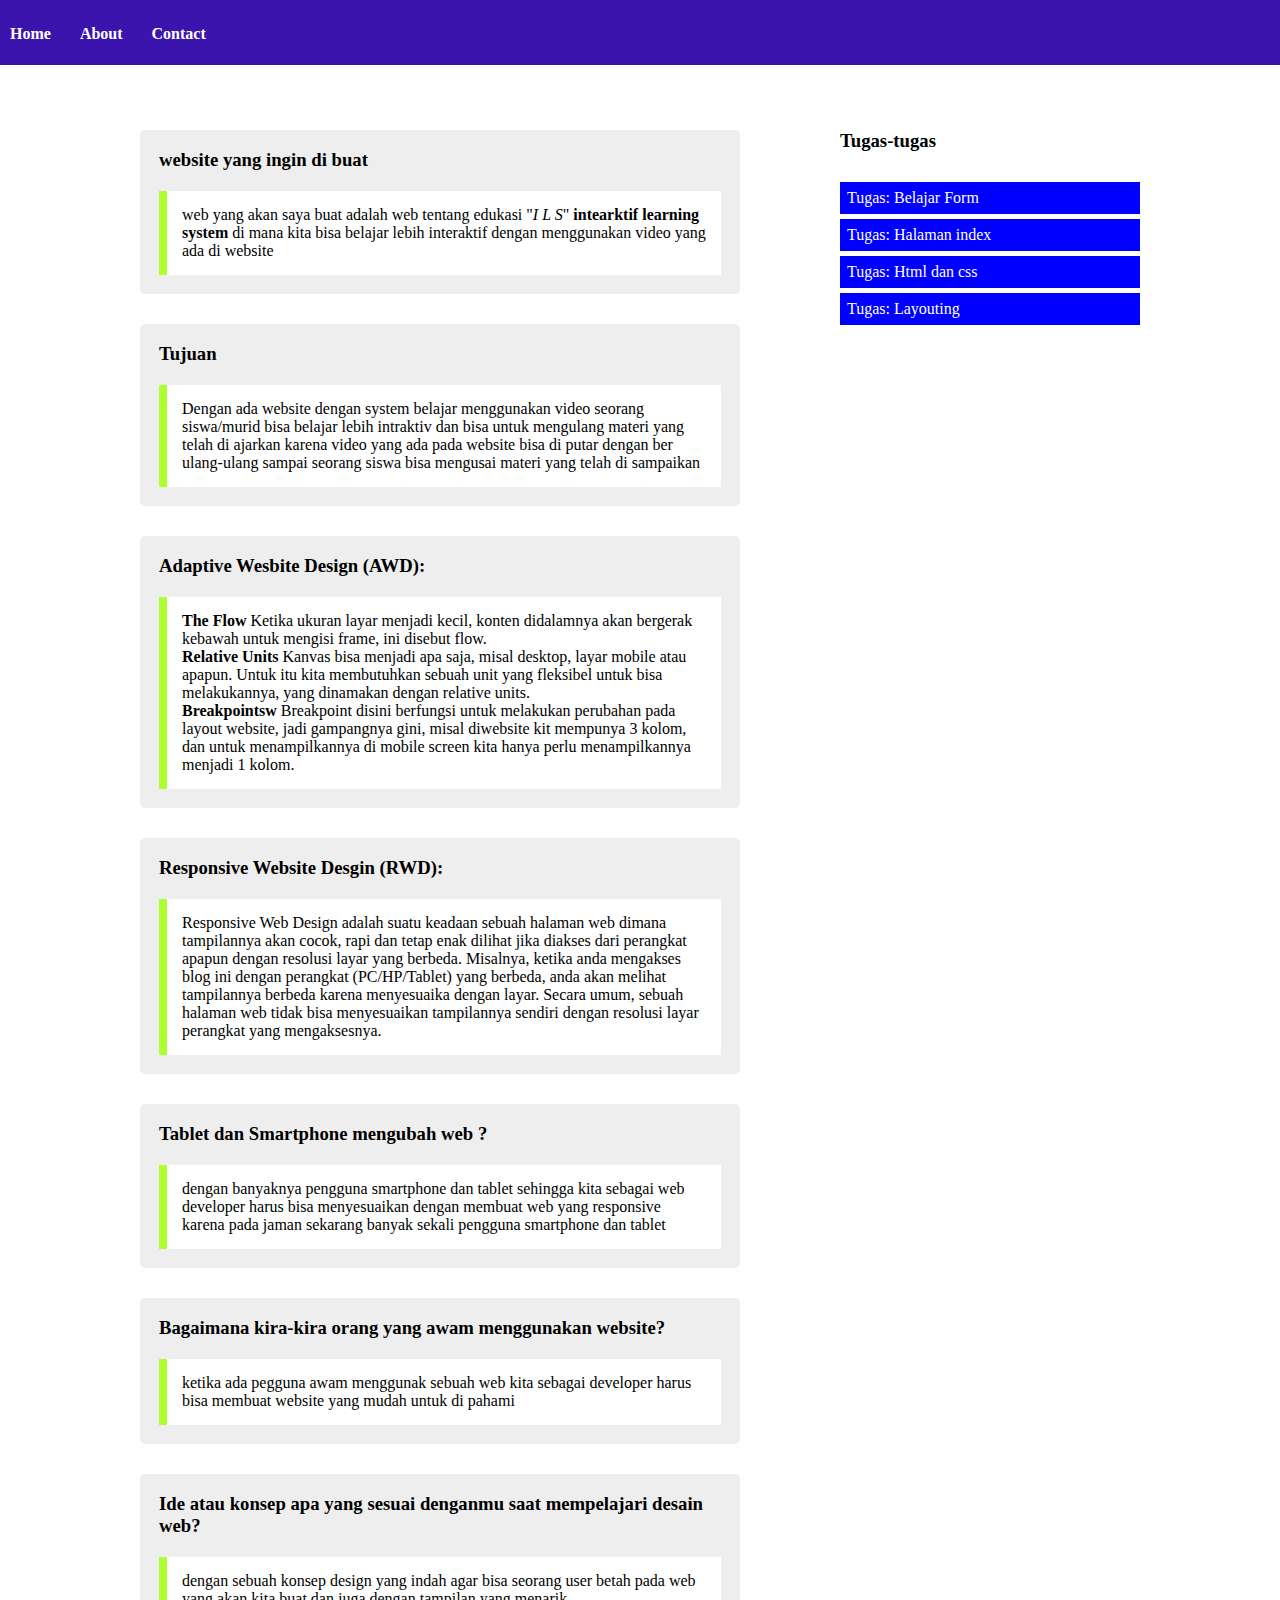
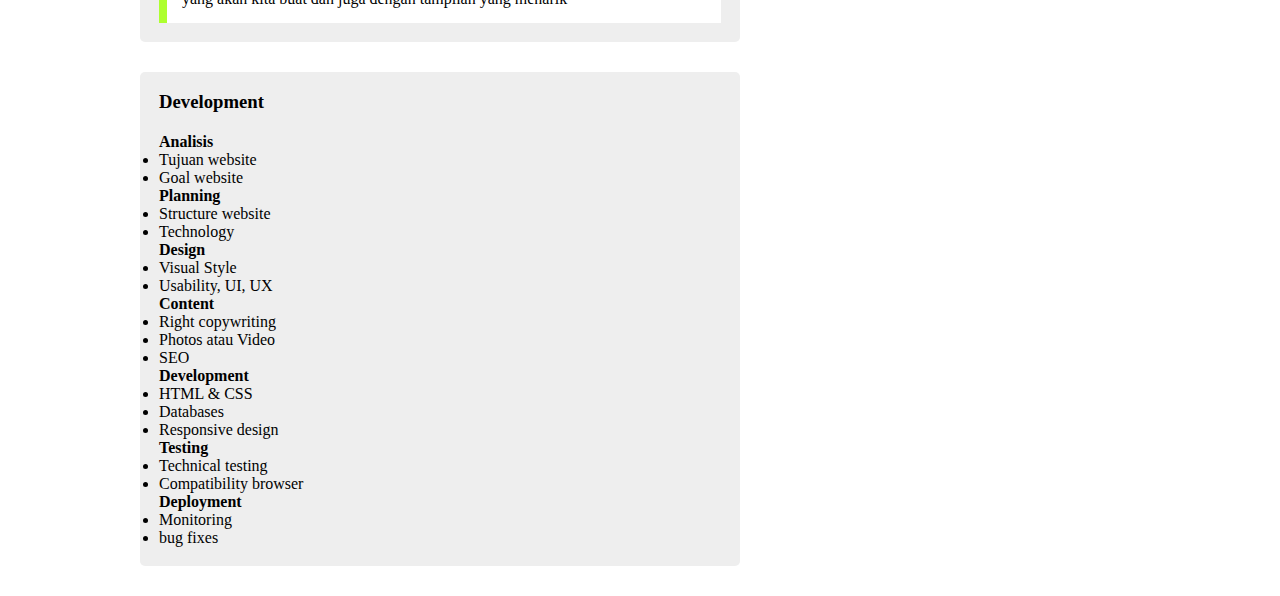
<file: index.html>
<!DOCTYPE html>
<html>
<head>
  <meta charset="utf-8">
  <meta name="viewport" content="width=device-width">
  <link rel="stylesheet" href="style.css">
  <title>Web Pertama di github</title>
</head>
<body>
  <header>
    <nav>
      <ul>
        <li><a href="index.html">Home</a></li>
      <li><a href="about.html">About</a></li>
      <li><a href="contact.html">Contact</a></li>
      </ul>
    </nav>
  </header>
  <section>
    <div class="content">
      <div class="article-list">
        <article>
          <h3>website yang ingin di buat</h3>
          <p>web yang akan saya buat adalah web tentang edukasi "<i>I L S</i>" <b>intearktif learning system</b>
          di mana kita bisa belajar lebih interaktif dengan
          menggunakan video yang ada di website</p>
        </article>
        <article>
          <h3>Tujuan</h3>
          <p>Dengan ada website dengan system belajar menggunakan video seorang siswa/murid bisa
          belajar lebih intraktiv dan bisa untuk mengulang materi yang telah di ajarkan karena
          video yang ada pada website bisa di putar dengan ber ulang-ulang sampai seorang siswa
          bisa mengusai materi yang telah di sampaikan</p>
        </article>
        <article>
          <h3>Adaptive Wesbite Design (AWD):</h3>
          <p>
            <b>The Flow</b>
            Ketika ukuran layar menjadi kecil, konten didalamnya
            akan bergerak kebawah untuk mengisi frame, ini disebut flow.<br>
            <b>Relative Units</b>
            Kanvas bisa menjadi apa saja, misal desktop, layar mobile atau apapun. Untuk itu kita membutuhkan sebuah unit yang fleksibel untuk
            bisa melakukannya, yang dinamakan dengan relative units.<br>
            <b>Breakpointsw</b>
            Breakpoint disini berfungsi untuk melakukan
            perubahan pada layout website, jadi gampangnya gini, misal diwebsite kit mempunya 3 kolom, dan untuk menampilkannya di
             mobile screen kita hanya perlu menampilkannya menjadi 1 kolom.<br>
          </p>
        </article>
        <article>
          <h3>Responsive Website Desgin (RWD):  </h3>
          <p>
          Responsive Web Design adalah suatu keadaan sebuah halaman web dimana
          tampilannya akan cocok, rapi dan tetap enak dilihat jika diakses
           dari perangkat apapun dengan resolusi layar yang berbeda. Misalnya,
            ketika anda mengakses blog ini dengan perangkat (PC/HP/Tablet)
            yang berbeda, anda akan melihat tampilannya berbeda karena menyesuaika dengan layar. Secara umum, sebuah halaman web tidak bisa menyesuaikan
          tampilannya sendiri dengan resolusi layar perangkat yang mengaksesnya.</p>
        </article>
        <article>
          <h3>Tablet dan Smartphone mengubah web ?</h3>
          <p>
            dengan banyaknya pengguna smartphone dan tablet sehingga
            kita sebagai web developer harus bisa menyesuaikan dengan membuat
            web yang responsive karena pada jaman sekarang banyak sekali pengguna
            smartphone dan tablet
          </p>
        </article>
        <article>
          <h3>Bagaimana kira-kira orang yang awam menggunakan website?</h3>
          <p>
            ketika ada pegguna awam menggunak sebuah web kita sebagai developer harus
            bisa membuat website yang mudah untuk di pahami
          </p>
        </article>
        <article>
          <h3>Ide atau konsep apa yang sesuai denganmu saat mempelajari desain web?</h3>
          <p>
            dengan sebuah konsep design yang indah agar bisa seorang user betah pada web yang
            akan kita buat dan juga dengan tampilan yang menarik
          </p>
        </article>
        <article>
          <h3>Development</h3>
            <h4>Analisis</h4>
            <ul>
              <li>Tujuan website</li>
              <li>Goal website</li>
            </ul>
            <h4>Planning</h4>
            <ul>
              <li>Structure website</li>
              <li>Technology</li>
            </ul>
            <h4>Design</h4>
            <ul>
              <li>Visual Style</li>
              <li>Usability, UI, UX</li>
            </ul>
            <h4>Content</h4>
            <ul>
              <li>Right copywriting</li>
              <li>Photos atau Video</li>
              <li>SEO</li>
            </ul>
              <h4>Development</h4>
            <ul>
              <li>HTML &amp; CSS</li>
              <li>Databases</li>
              <li> Responsive design</li>
            </ul>
              <h4>Testing</h4>
            <ul>
              <li>Technical testing</li>
              <li>Compatibility  browser</li>
            </ul>
              <h4>Deployment</h4>
            <ul>
              <li>Monitoring</li>
              <li>bug fixes </li>
            </ul>
        </article>
      </div>
      <div class="sidebar">
        <h3>Tugas-tugas</h3>
        <ul>
          <li><a href="sidebar/form.html">Tugas: Belajar Form</a></li>
          <li><a href="sidebar/index.html">Tugas: Halaman index</a></li>
          <li><a href="hmtl-css/index.html">Tugas: Html dan css</a></li>
          <li><a href="layouting/index.html">Tugas: Layouting</a></li>
        </ul>
      </div>
    </div>
  </section>
</body>
</html>
</file>
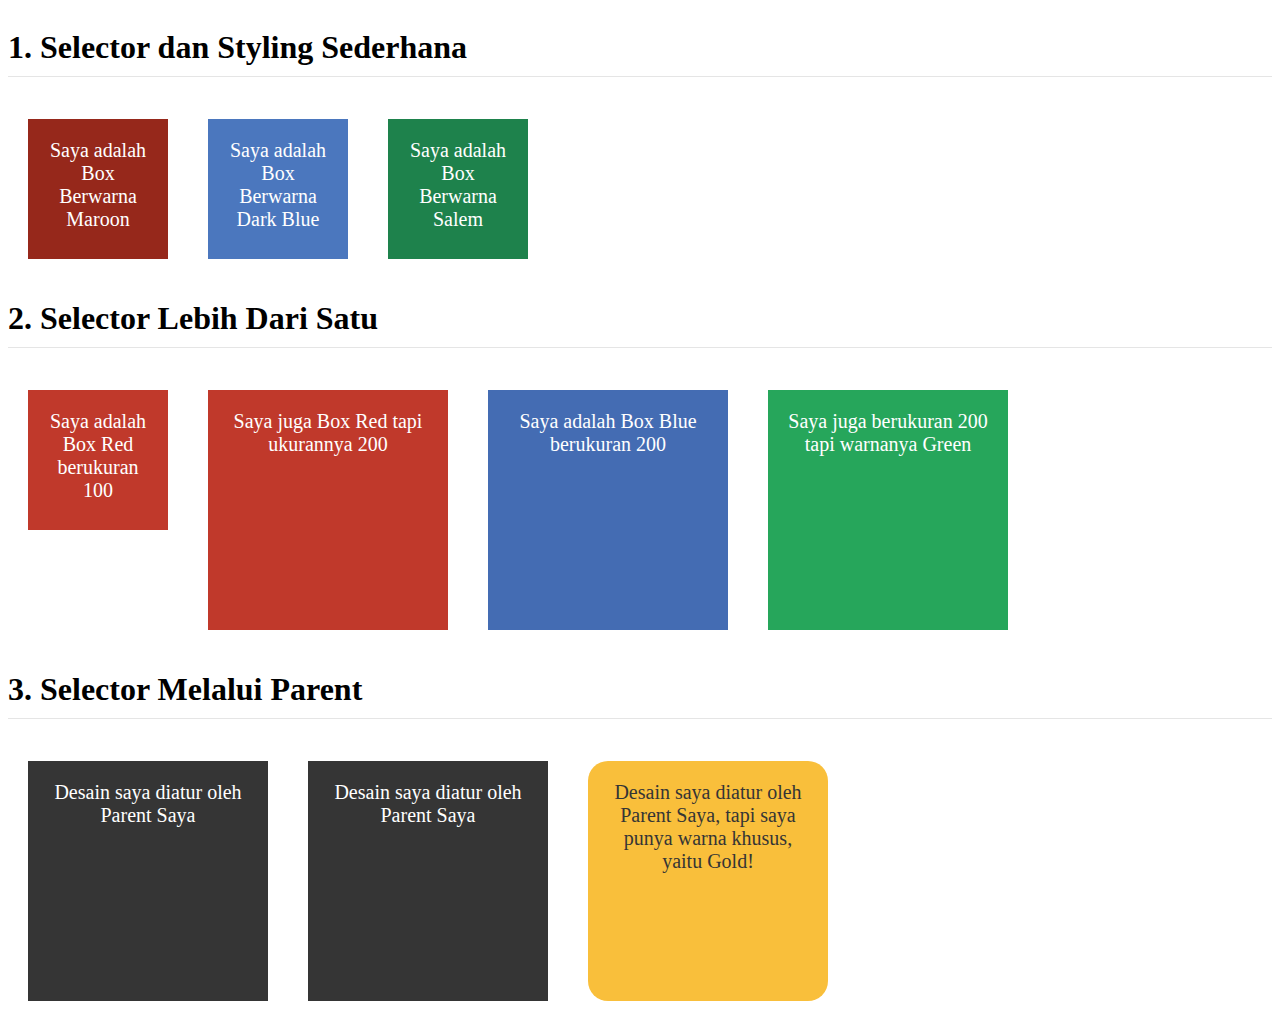
<file: html-css/index.html>
<!DOCTYPE html>
<html>
  <head>
    <meta charset="utf-8">
    <title>My website</title>
    <link href="https://fonts.googleapis.com/css?family=Slabo+27px" rel="stylesheet">
    <link href="style.css" rel="stylesheet" />
  </head>
  <body>
   <div class="separator">
     <h1>1. Selector dan Styling Sederhana</h1>
     <div id="maroon-box" class="box-100">Saya adalah Box Berwarna Maroon</div>
     <div id="dark-blue-box" class="box-100">Saya adalah Box Berwarna Dark Blue</div>
     <div id="salem-box" class="box-100">Saya adalah Box Berwarna Salem</div>
   </div>
   <div class="separator">
     <h1>2. Selector Lebih Dari Satu</h1>
     <div class="box-100 red-background">Saya adalah Box Red berukuran 100</div>
     <div class="box-200 red-background">Saya juga Box Red tapi ukurannya 200</div>
     <div class="box-200 blue-background">Saya adalah Box Blue berukuran 200</div>
     <div class="box-200 green-background">Saya juga berukuran 200 tapi warnanya Green</div>
   </div>
   <div class="separator">
     <h1>3. Selector Melalui Parent</h1>
     <div class="box-list">
       <div>Desain saya diatur oleh Parent Saya</div>
       <div>Desain saya diatur oleh Parent Saya</div>
       <div id="gold-box">Desain saya diatur oleh Parent Saya, tapi saya punya warna khusus, yaitu Gold!</div>
     </div>
   </div>
 </body>
</html>
</file>
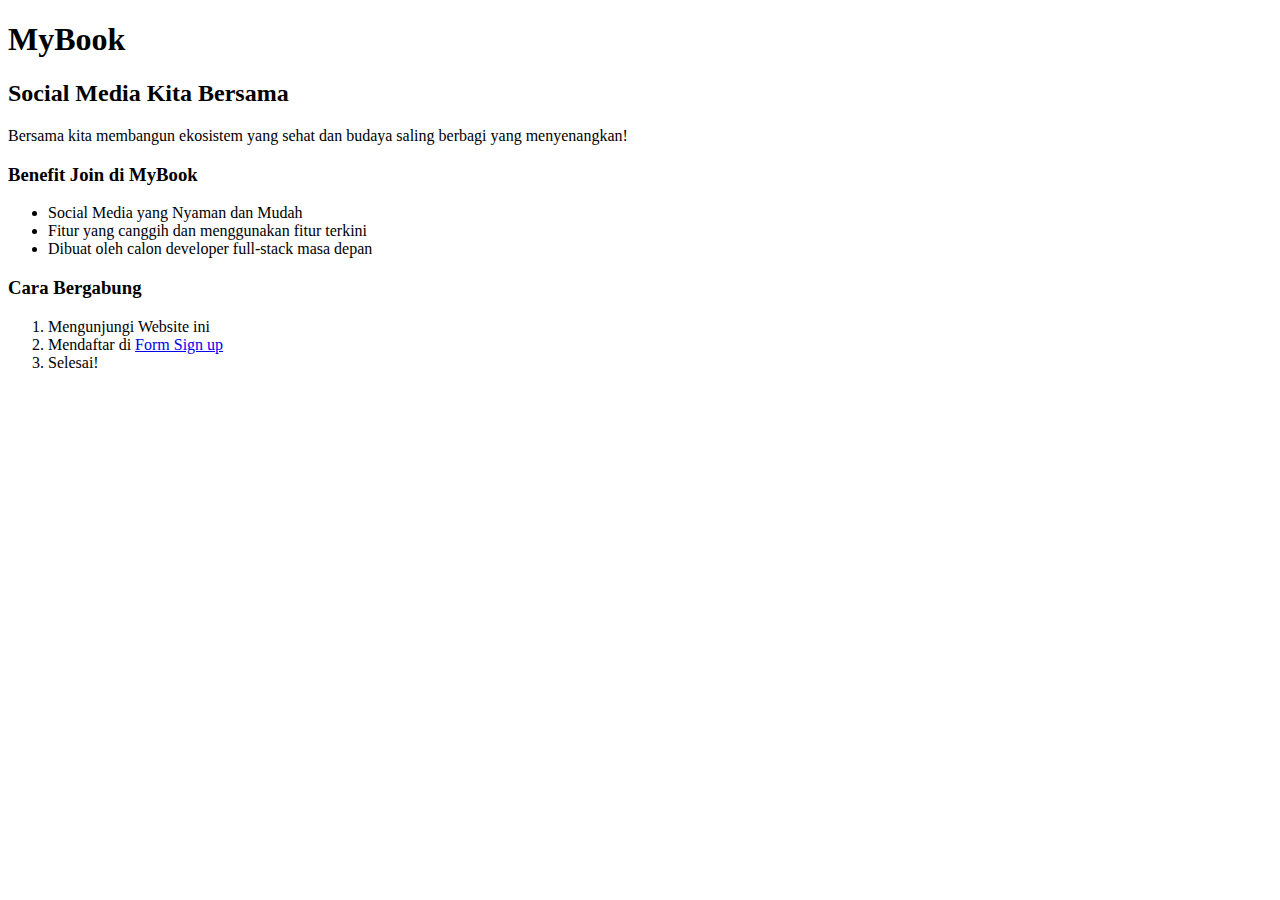
<file: sidebar/index.html>
<!DOCTYPE html>
<html>
<head>
  <meta charset="utf-8">
  <title>website saya</title>
</head>
<body>
  <h1>MyBook</h1>
  <h2>Social Media Kita Bersama</h2>
  <p>Bersama kita membangun ekosistem yang sehat dan budaya saling berbagi yang menyenangkan!</p>
  <h3>Benefit Join di MyBook</h3>
  <ul>
    <li>Social Media yang Nyaman dan Mudah</li>
    <li>Fitur yang canggih dan menggunakan fitur terkini</li>
    <li>Dibuat oleh calon developer full-stack masa depan</li>
  </ul>
  <h3>Cara Bergabung</h3>
    <ol>
      <li>Mengunjungi Website ini</li>
      <li>Mendaftar di <a href="form.html">Form Sign up</a></li>
      <li>Selesai!</li>
    </ol>
</body>
</html>
</file>
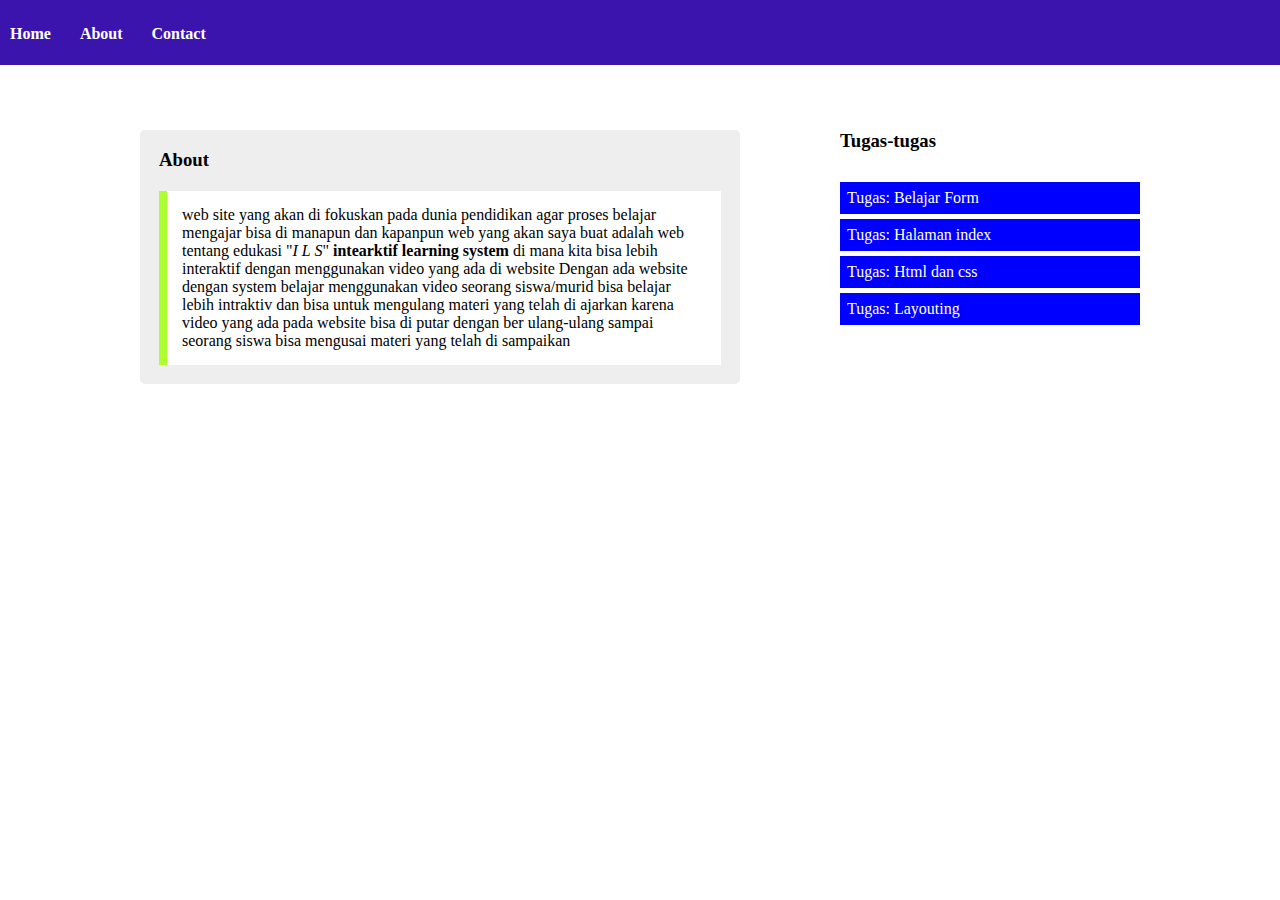
<file: about.html>
<!DOCTYPE html>
<html>
<head>
  <meta charset="utf-8">
  <meta name="viewport" content="width=device-width">
  <link rel="stylesheet" href="style.css">
  <title>Web Pertama di github</title>
</head>
<body>
  <header>
    <nav>
      <ul>
        <li><a href="index.html">Home</a></li>
      <li><a href="about.html">About</a></li>
      <li><a href="contact.html">Contact</a></li>
      </ul>
    </nav>
  </header>
  <section>
    <div class="content">
      <div class="article-list">
        <article>
          <h3>About</h3>
          <p>web site yang akan di fokuskan pada dunia pendidikan agar proses belajar mengajar bisa di manapun
          dan kapanpun web yang akan saya buat adalah web tentang edukasi "<i>I L S</i>" <b>intearktif learning system</b>
          di mana kita bisa lebih interaktif dengan
          menggunakan video yang ada di website Dengan ada website dengan system belajar menggunakan video seorang siswa/murid bisa
          belajar lebih intraktiv dan bisa untuk mengulang materi yang telah di ajarkan karena
          video yang ada pada website bisa di putar dengan ber ulang-ulang sampai seorang siswa
          bisa mengusai materi yang telah di sampaikan</p>
        </article>
      </div>
      <div class="sidebar">
        <h3>Tugas-tugas</h3>
        <ul>
          <li><a href="sidebar/form.html">Tugas: Belajar Form</a></li>
          <li><a href="sidebar/index.html">Tugas: Halaman index</a></li>
          <li><a href="hmtl-css/index.html">Tugas: Html dan css</a></li>
          <li><a href="layouting/index.html">Tugas: Layouting</a></li>
        </ul>
      </div>
    </div>
  </section>
</body>
</html>
</file>
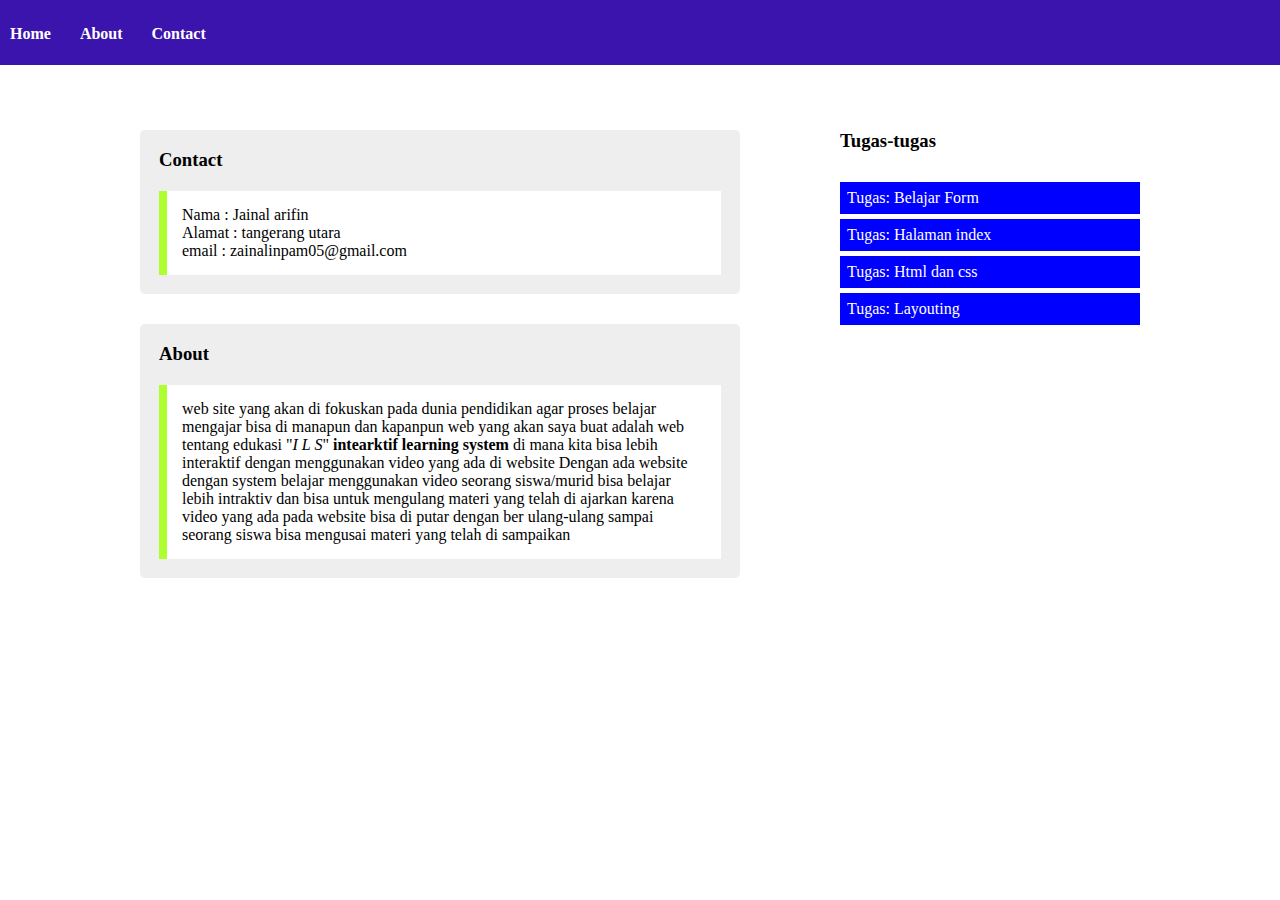
<file: contact.html>
<!DOCTYPE html>
<html>
<head>
  <meta charset="utf-8">
  <meta name="viewport" content="width=device-width">
  <link rel="stylesheet" href="style.css">
  <title>Web Pertama di github</title>
</head>
<body>
  <header>
    <nav>
      <ul>
        <li><a href="index.html">Home</a></li>
      <li><a href="about.html">About</a></li>
      <li><a href="contact.html">Contact</a></li>
      </ul>
    </nav>
  </header>
  <section>
    <div class="content">
      <div class="article-list">
        <article>
          <h3>Contact</h3>
          <p>Nama : Jainal arifin <br>
          Alamat : tangerang utara <br>
        email : zainalinpam05@gmail.com</p>
        </article>
        <article>
          <h3>About</h3>
          <p>web site yang akan di fokuskan pada dunia pendidikan agar proses belajar mengajar bisa di manapun
          dan kapanpun web yang akan saya buat adalah web tentang edukasi "<i>I L S</i>" <b>intearktif learning system</b>
          di mana kita bisa lebih interaktif dengan
          menggunakan video yang ada di website Dengan ada website dengan system belajar menggunakan video seorang siswa/murid bisa
          belajar lebih intraktiv dan bisa untuk mengulang materi yang telah di ajarkan karena
          video yang ada pada website bisa di putar dengan ber ulang-ulang sampai seorang siswa
          bisa mengusai materi yang telah di sampaikan</p>
        </article>
      </div>
      <div class="sidebar">
        <h3>Tugas-tugas</h3>
        <ul>
          <li><a href="sidebar/form.html">Tugas: Belajar Form</a></li>
          <li><a href="sidebar/index.html">Tugas: Halaman index</a></li>
          <li><a href="html-css/index.html">Tugas: Html dan css</a></li>
          <li><a href="layouting/index.html">Tugas: Layouting</a></li>
        </ul>
      </div>
    </div>
  </section>
</body>
</html>
</file>
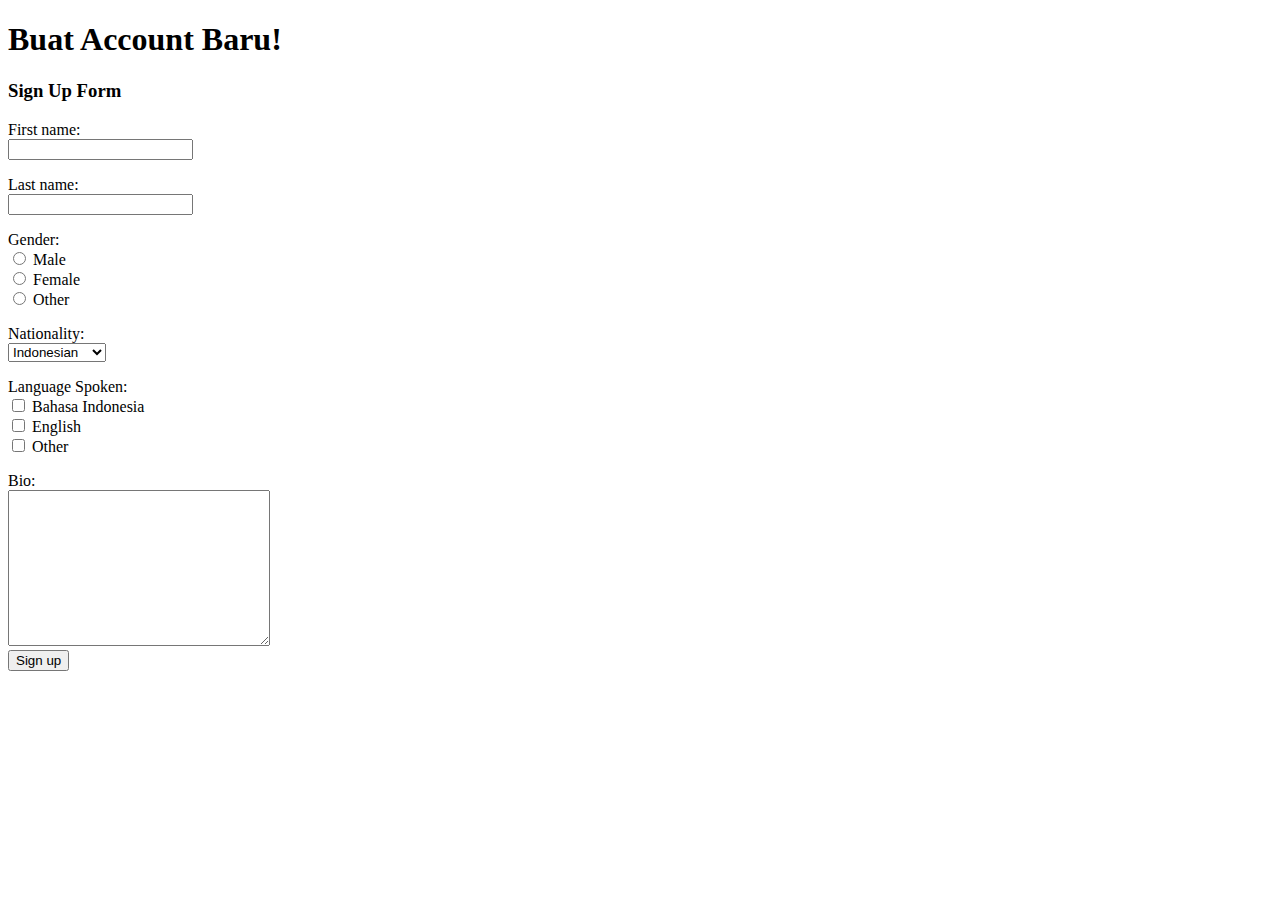
<file: sidebar/form.html>
<!DOCTYPE html>
<html>
<head>
  <meta charset="utf-8">
  <title>website saya</title>
</head>
<body>
  <form class="" action="welcome.html" method="post">
    <h1>Buat Account Baru!</h1>
    <h3>Sign Up Form</h3>
    <!--first name-->
    <p>
      <label for="first-name">First name:</label><br>
      <input type="text" name="firstName" id="first-name">
    </p>
    <!--/first name-->
    <!--Last name-->
    <p>
      <label for="last-name">Last name:</label><br>
      <input type="text" name="lastName" id="last-name">
    </p>
    <!--/last name-->
    <!--Gender-->
    <p>
      <label for="gender">Gender:</label><br>
      <input type="radio" name="gender" value="male" id="male-radio">
      <label for="male-radio">Male</label><br>
      <input type="radio" name="gender" value="female" id="female-radio">
      <label for="female-radio">Female</label><br>
      <input type="radio" name="gender" value="other" id="other-radio">
      <label for="other-radio">Other</label>
    </p>
    <!--/Gender-->
    <!--Nationality-->
    <p>
      <label for="nationality">Nationality:</label><br>
      <select name="altNationality" id="more">
        <option value="indonesian">Indonesian</option>
        <option value="singaporean">Singaporean</option>
        <option value="malaysian">Malaysian</option>
        <option value="australian">Australian</option>
      </select>
    </p>
    <!--/nationality-->
    <!-- Language spoken-->
    <p>
      <label for="language">Language Spoken:</label><br>
      <input type="checkbox" name="language" value="bahasaIndonesia-language">
      <label for="bahasaIndonesia-checkbox">Bahasa Indonesia</label><br>
      <input type="checkbox" name="language" value="english-language">
      <label for="english-language">English</label><br>
      <input type="checkbox" name="language" value="other-language">
      <label for="other-language">Other</label>
    </p>
    <!--/ Language spoken-->
    <!-- bio -->
    <p>
      <label for="bio">Bio:</label><br>
      <textarea name="" id="" cols="30" rows="10"></textarea><br>
      <input type="submit" value="Sign up">
    </p>
    <!--/ bio-->
  </form>
</body>
</html>
</file>
<file: style.css>
*{
  padding:0;
  margin:0;
}
body{
  background-color: white;
  cursor: pointer;
}
/* header */
header{
  position: fixed;
  background-color: #3a14ad ;
  width: 100%;
  height:45px;
  padding: 10px;
}
header nav{
  padding: 15px 40px 0 0;
}
header nav li{
  display:inline-block;
  padding-right: 25px;
}
header nav li a{
  text-decoration:none;
  color:white;
  font-weight: bold;
}
/* /header */
/* section */
section {
    padding-top: 100px;
    margin-bottom: 40px;
}
section .content{
  width: 1000px;
  margin: auto;
}
section .article-list {
    float: left;
    width: 600px;
}
section article {
    margin: 30px 0;
    background: #eee;
    padding: 19px;
    border-radius: 5px;
}
section article h3{
  margin-bottom: 20px;
}
section article p {
    background-color: #fff;
    padding: 15px;
    border-left: 8px solid greenyellow;
}
section .sidebar{
  float: right;
  width: 300px;
}
/* /section */
/*sidebar*/
section .sidebar h3{
  margin-top: 30px;
}
section .sidebar ul{
  margin-top: 30px;
}
section .sidebar li{
  list-style: none;
  margin: 5px 0;
  padding: 7px;
  background-color: blue;
}
section .sidebar a{
  text-decoration: none;
  color: white;
}
section .sidebar li:hover{
  background-color: green;
}
/* /sidebar */
</file>
<file: html-css/style.css>
/* ini adalah sebuah link style */
/* style default */
body{
  font-family: 'slabo 27 px', serif;
}

h1{
  border-bottom: 1px solid rgba(0, 0, 0, .1);
  padding-bottom: 10px;
}
.separator{
  width: 100%;
  height: auto;
  overflow: hidden;
}
/* membuat  sebuah style 1,2, dan 3 */
.box-100{
  width: 100px;
  height: 100px;
  float: left;
  margin: 20px;
  padding: 20px;
  font-size: 15pt;
  text-align: center;
}

.box-200 {
  width: 200px;
  height: 200px;
  float: left;
  margin: 20px;
  padding: 20px;
  font-size: 15pt;
  text-align: center;
}

#maroon-box {
  color: #FFFFFF;
  background: #96281B;
}

#dark-blue-box {
  color: #FFFFFF;
  background: #4B77BE;
}

#salem-box {
  color: #FFFFFF;
  background: #1E824C;
}

.red-background {
  color: #FFFFFF;
  background: #C0392B;
}

.blue-background {
  color: #FFFFFF;
  background: #446CB3;
}

.green-background {
  color: #FFFFFF;
  background: #26A65B;
}

.box-list div {
  width: 200px;
  height: 200px;
  float: left;
  margin: 20px;
  padding: 20px;
  font-size: 15pt;
  text-align: center;
  background: #353535;
  color: #FFFFFF;
}

#gold-box {
  border-radius: 20px;
  color: #353535;
  background: #F9BF3B;
}
</file>
